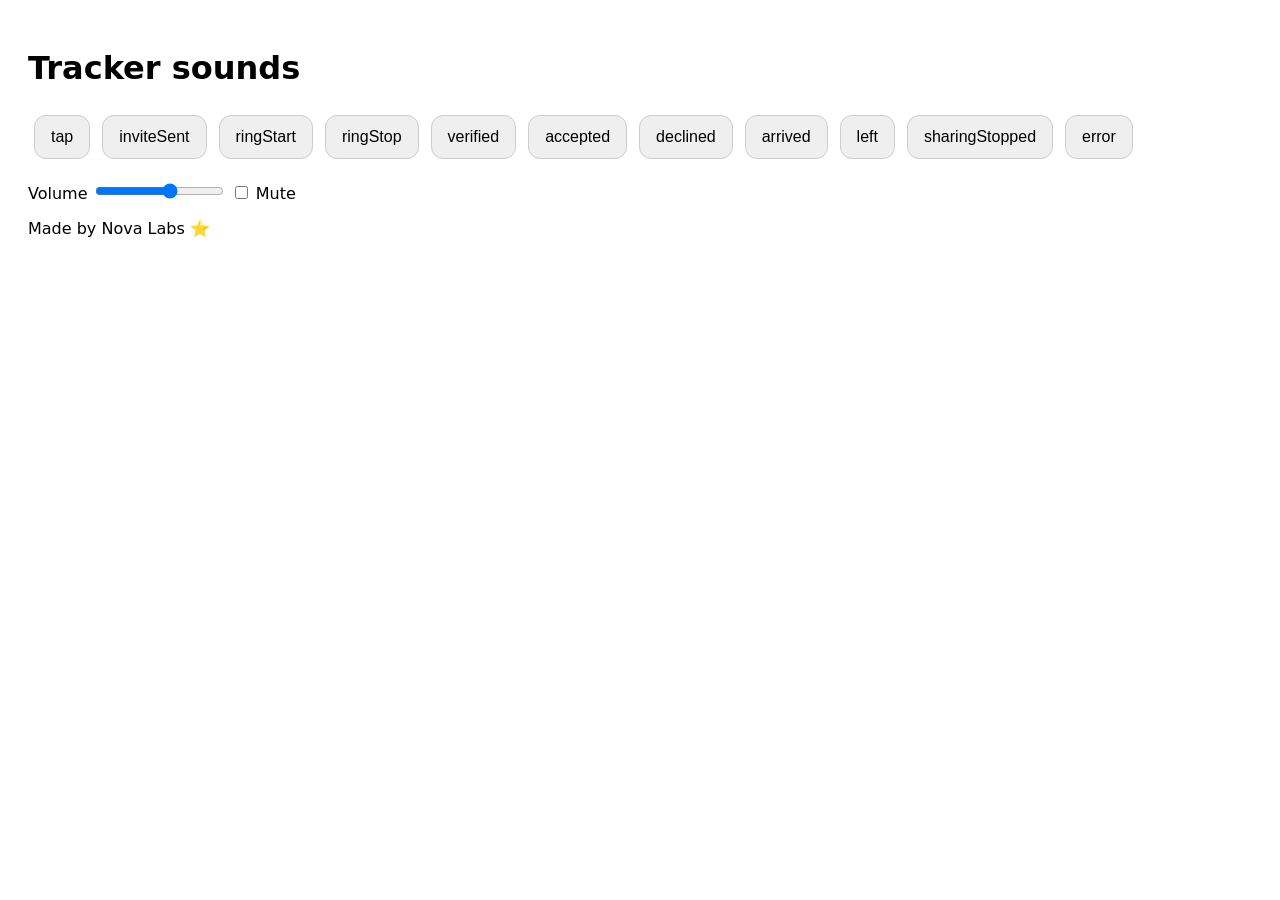
<file: audio/demo.html>
<!doctype html><html><head><meta charset="utf-8"><meta name="viewport" content="width=device-width,initial-scale=1"><title>Tracker sounds</title>
<style>body{font-family:-apple-system,system-ui,sans-serif;padding:20px}button{margin:6px;padding:12px 16px;font-size:16px;border-radius:12px;border:1px solid #ccc}</style></head>
<body><h1>Tracker sounds</h1><div id="b"></div>
<p>Volume <input id="v" type="range" min="0" max="1" step="0.05" value="0.6"> <label><input id="m" type="checkbox"> Mute</label></p>
<footer>Made by Nova Labs ⭐</footer>
<script src="audio.js"></script>
<script>
var A=window.TRACKER_AUDIO;A.tap();A.init();
['tap','inviteSent','ringStart','ringStop','verified','accepted','declined','arrived','left','sharingStopped','error'].forEach(function(n){
 var x=document.createElement('button');x.textContent=n;x.id='btn-'+n;x.onclick=function(){A[n]()};document.getElementById('b').appendChild(x);});
document.getElementById('v').oninput=function(e){A.setVolume(e.target.value)};
document.getElementById('m').onchange=function(e){A.mute(e.target.checked)};
</script></body></html>
</file>
